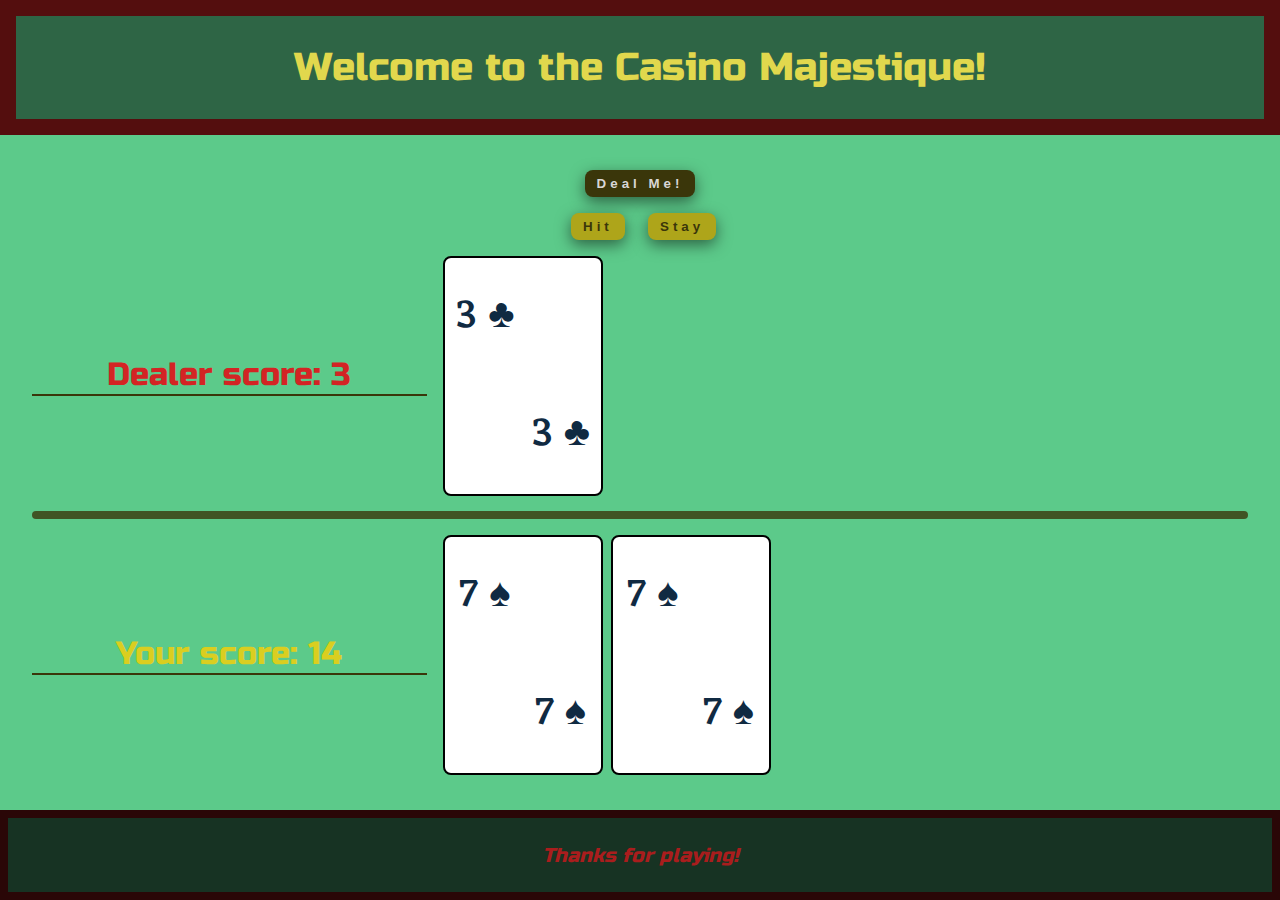
<file: index.html>
<!DOCTYPE html>
<html lang="en">

<head>
    <meta charset="UTF-8">
    <meta name="viewport" content="width=device-width, initial-scale=1.0">
    <title>Blackjack Casino Game</title>
    <link rel="shortcut icon" type="image/png" href="assets/images/Blackjack-icon.png">
    <link rel="stylesheet" href="assets/styles.css">

    <!-- sounds -->
    <audio id="clip1">
        <source src="assets/Sounds/card-flip2.wav">
        </source>
    </audio>
    <audio id="clip2">
        <source src="assets/Sounds/card-shuffle1.wav">
        </source>
    </audio>
    <audio id="clip3">
        <source src="assets/Sounds/card-flip1.mp3">
        </source>
    </audio>
    <audio id="clip4">
        <source src="assets/Sounds/suspense.flac">
        </source>
    </audio>
    <audio id="clip5">
        <source src="assets/Sounds/happy2.wav">
        </source>
    </audio>
    <audio id="clip6">
        <source src="assets/Sounds/sad2.wav">
        </source>
    </audio>
</head>

<body>
    <header>
        <h2>Welcome to the Casino Majestique!</h2>
    </header>


        <div class="game-container">
            <!-- win/lose/no-click modal boxes -->
            <div class="lose-overlay">
                <button class="btn lose">You lose! Run it back?</button>
            </div>
            <div class="win-overlay">
                <button class="btn win">You win! Double or nothing?</button>
            </div>
            <div class="no-click-overlay"></div>
            <!-- buttons -->
            <section class="btn-container">
                <button class="btn deal">Deal me!</button>
                <button class="btn hit">Hit</button>
                <!-- USED FOR TESTING <button class="btn shuffle">Shuffle</button> -->
                <button class="btn stay">Stay</button>
            </section>
            <!-- scores -->
            <section class="score-container">
                <div class="dealer-count">Dealer score: 0</div>
                <section class="dealer"></section>
            </section>
            <!-- cards -->
            
            <div class="divider"></div>
            <section class="score-container">
                <div class="player-count">Player score: 0</div>
                <section class="cards"></section>
            </section>


        </div>

    <footer>
        <h5>Thanks for playing!</h5>
    </footer>
    <script src="app.js"></script>
</body>

</html>
</file>
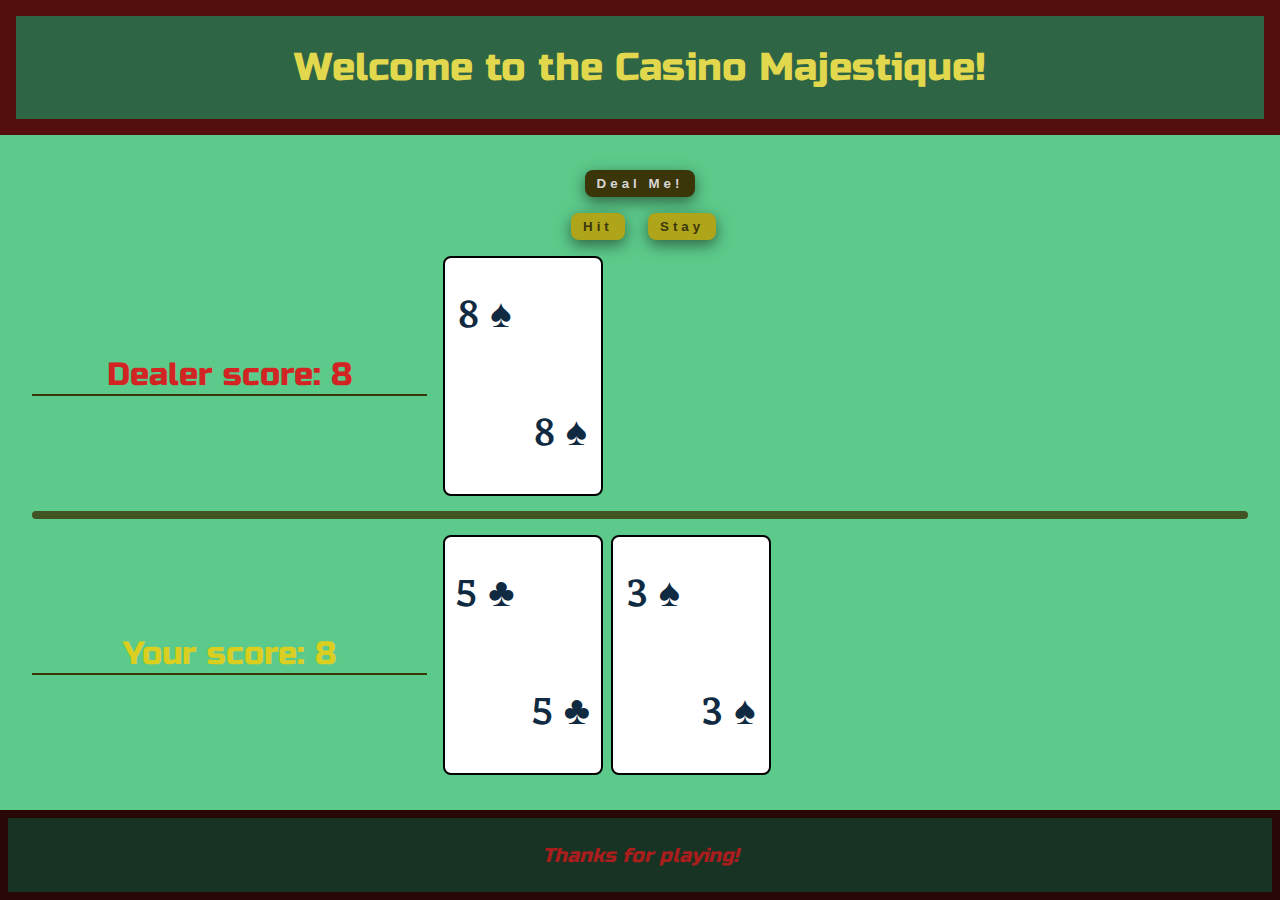
<file: BJindex.html>
<!DOCTYPE html>
<html lang="en">

<head>
    <meta charset="UTF-8">
    <meta name="viewport" content="width=device-width, initial-scale=1.0">
    <title>Document</title>

    <link rel="stylesheet" href="BJstyles.css">
    <link rel="stylesheet" href="https://cdnjs.cloudflare.com/ajax/libs/font-awesome/5.15.4/css/all.min.css"
        integrity="sha512-1ycn6IcaQQ40/MKBW2W4Rhis/DbILU74C1vSrLJxCq57o941Ym01SwNsOMqvEBFlcgUa6xLiPY/NS5R+E6ztJQ=="
        crossorigin="anonymous" referrerpolicy="no-referrer" />
    <!-- sounds -->
    <audio id="clip1">
        <source src="./Sounds/card-flip2.wav">
        </source>
    </audio>
    <audio id="clip2">
        <source src="./Sounds/card-shuffle1.wav">
        </source>
    </audio>
    <audio id="clip3">
        <source src="./Sounds/card-flip1.mp3">
        </source>
    </audio>
    <audio id="clip4">
        <source src="./Sounds/suspense.flac">
        </source>
    </audio>
    <audio id="clip5">
        <source src="./Sounds/happy2.wav">
        </source>
    </audio>
    <audio id="clip6">
        <source src="./Sounds/sad2.wav">
        </source>
    </audio>
</head>

<body>
    <header>
        <h2>Welcome to the Casino Majestique!</h2>
    </header>


        <div class="game-container">
            <!-- win/lose/no-click modal boxes -->
            <div class="lose-overlay">
                <button class="btn lose">You lose! Run it back?</button>
            </div>
            <div class="win-overlay">
                <button class="btn win">You win! Double or nothing?</button>
            </div>
            <div class="no-click-overlay"></div>
            <!-- buttons -->
            <section class="btn-container">
                <button class="btn deal">Deal me!</button>
                <button class="btn hit">Hit</button>
                <!-- USED FOR TESTING <button class="btn shuffle">Shuffle</button> -->
                <button class="btn stay">Stay</button>
            </section>
            <!-- scores -->
            <section class="score-container">
                <div class="dealer-count">Dealer score: 0</div>
                <section class="dealer"></section>
            </section>
            <!-- cards -->
            
            <div class="divider"></div>
            <section class="score-container">
                <div class="player-count">Player score: 0</div>
                <section class="cards"></section>
            </section>


        </div>

    <footer>
        <h5>Thanks for playing!</h5>
    </footer>
    <script src="BJapp.js"></script>
</body>

</html>
</file>
<file: assets/styles.css>
/* Start of Default Styles */

/* imported fonts */

@import url('https://fonts.googleapis.com/css2?family=Eczar:wght@400;500;700&family=Russo+One&display=swap');

/* Variables */

:root {
    /* colors */
    --primary-1: #abfece;
    --primary-2: #8ffdbd;
    --primary-3: #73fdad;
    --primary-4: #5cca8a;
    --primary-5: #459868;
    --primary-6: #2e6545;
    --primary-7: #173323;

    --secondary-1: #f0eba6;
    --secondary-2: #e9e279;
    --secondary-3: #e1d84d;
    --secondary-4: #dace20;
    --secondary-5: #aea51a;
    --secondary-6: #837c13;
    --secondary-7: #57520d;

    --tertiary-1: #e57c7c;
    --tertiary-2: #dc5050;
    --tertiary-3: #d32424;
    --tertiary-4: #a91d1d;
    --tertiary-5: #7f1616;
    --tertiary-6: #540e0e;
    --tertiary-7: #2a0707;

    --grey-0: #d8d6d6;
    --grey-1: #9eb2c7;
    --grey-2: #829ab0;
    --grey-3: #617d98;
    --grey-4: #48647f;
    --grey-5: #324d67;
    --grey-6: #243a52;
    --grey-7: #102a42;

    --brown: #3a360a;
    --white: #fff;
    --black: #000;
    /* fonts */
    --ff-primary: "Eczar", serif;
    --ff-secondary: "Russo One", sans-serif;
    --smallText: 0.7em;
    /* other */
    --textColor: var(--grey-7);
    --backgroundColor: var(--grey-1);
    --transition: all 0.5s linear;
    --letterSpacing: 0.25rem;
    --radius: 0.5rem;
    /* box shadow */
    --light-shadow: 0 5px 15px rgba(0, 0, 0, 0.5);
    --dark-shadow: 0 5px 15px rgba(0, 0, 0, 0.8);
    /* for lining up page */
    --max-width: 1170px;
    /* for lining up specific content */
    --fixed-width: 620px;
}

/* Global Styles */

*, ::after, ::before {
    margin: 0;
    padding: 0;
    box-sizing: border-box;
}

body {
    background: var(--primary-4);
    font-family: var(--ff-primary);
    font-weight: 400;
    color: var(--textColor);
    padding: 0;
}

h1,
h2,
h3,
h4,
h5 {
    margin: 0;
    font-family: var(--ff-secondary);
    font-weight: 400;
}
h1 {
    font-size: 3.052rem;
}
h2 {
    font-size: 2.441rem;
}
h3 {
    font-size: 1.953rem;
}
h4 {
    font-size: 1.563rem;
}
h5 {
    font-size: 1.25rem;
    font-style: italic;
}

/* End of Default Styles */

/* General formatting */
header {
    display: flex;
    justify-content: center;
    align-items: center;
    text-align: center;
    background: var(--primary-6);
    padding: 1rem;
    color: var(--secondary-3);
    border: 1rem solid var(--tertiary-6);
    height: 15vh;
}

.game-container {
    margin: auto;
    padding: 2.5rem;
    display: flex;
    flex-direction: column;
    justify-content: space-evenly;
    align-items: center;
    gap: 0.75rem;
    width: 100%;
    padding: 2rem;
    height: 75vh;
}
footer {
    display: flex;
    justify-content: center;
    align-items: center;
    background: var(--primary-7);
    width: 100%;
    height: 10vh;
    border: 0.5rem solid var(--tertiary-7);
    color: var(--tertiary-4)
}


/* Buttons */

.btn {
    cursor: grab;
    color: var(--brown);
    background: var(--secondary-5);
    border: transparent;
    border-radius: var(--radius);
    letter-spacing: var(--letterSpacing);
    padding: 0.375rem 0.75rem;
    box-shadow: var(--light-shadow);
    transition: var(--transition);
    text-transform: capitalize;
    display: inline-block;
    font-weight: 700;
}

.btn:hover {
    background: var(--secondary-4);
    box-shadow: var(--dark-shadow);
}
.btn-container {
    display: grid;
    grid-template-columns: 1fr 1fr;
    grid-template-rows: 1fr 1fr;
    gap: 1rem;
    justify-items: center;
}
.deal {
    grid-column: 1 / span 2;
    background: var(--brown);
    color: var(--grey-0);
}
.deal:hover {
    background: var(--grey-6);
}

/* Scores */

.score-container {
    display: grid;
    grid-template-columns: 1fr 1fr 1fr;
    align-items: center;
    gap: 1rem;
    width: 100%;
    font-family: var(--ff-secondary);
    font-size: 2em;
}
.dealer-count {
    text-align: center;
    color: var(--tertiary-3);
    border-bottom: 2px solid var(--brown);
}
.player-count {
    text-align: center;
    color: var(--secondary-4);
    border-bottom: 2px solid var(--brown);
}

/* Play area */

.cards, .dealer {
    display: flex;
    justify-content: flex-start;
    gap: 0.5rem;
    grid-column: 2 / span 2;
}
.divider {
    border-radius: var(--radius);
    background: var(--brown);
    opacity: 0.8;
    height: 0.5rem;
    width: 100%;
}
.card {
    display: flex;
    flex-wrap: wrap;
    justify-content: center;
    align-items: center;
    padding: 0 0.15rem;
    height: 15rem;
    width: 10rem;
    border: 2px solid black;
    border-radius: var(--radius);
    background: var(--white);
    font-size: 2.5rem;
    font-family: var(--ff-primary);
    font-weight: 500;
}
.card > p {
    display: flex;
    align-items: center;
    justify-content: center;
    width: 50%;
    height: 50%;
}

/* Overlays to reset game */

.win,
.lose {
    height: 3rem;
    color: var(--black);
    font-weight: 700;
}
.lose {
    background: var(--tertiary-2);
    
}
.win {
    background: var(--primary-5);
}
.lose-overlay {
    display: grid;
    place-items: center;
    position: fixed;
    top: 0;
    left: 0;
    width: 100%;
    height: 100%;
    background: rgba(197, 134, 248, 0.2);
    /* transition: var(--transition); */
    visibility: hidden;
    z-index: -10;
}
.lose-modal {
    visibility: visible;
    z-index: 10;
}
.win-overlay {
    display: grid;
    place-items: center;
    position: fixed;
    top: 0;
    left: 0;
    width: 100%;
    height: 100%;
    background: rgba(223, 214, 88, 0.2);
    /* transition: var(--transition); */
    visibility: hidden;
    z-index: -10;
}
.win-modal {
    visibility: visible;
    z-index: 10;
}

/* Overlay to prevent unwanted click events */

.no-click-overlay {
    display: grid;
    place-items: center;
    position: fixed;
    top: 0;
    left: 0;
    width: 100%;
    height: 100%;
    visibility: hidden;
    z-index: -10;
}
.no-click-modal {
    z-index: 9;
    visibility: visible;
}

/* Responsive */
/* Having difficulties with vertical responsiveness */

@media screen and (max-width: 720px) {
    header > h2 {
        font-size: 2rem;
    }
    .card {
        padding: 0 0.15rem;
        height: 9rem;
        width: 6.3rem;
        font-size: 1.5rem;

    }
}
@media screen and (max-width: 450px) {
    .card {
        display: column;
        justify-content: center;
        align-items: center;
        padding: 1rem;
        padding: 0 0.05rem;
        height: 6.6rem;
        width: 4.62rem;
        font-size: 2rem;
        overflow: hidden;
    }
    .card > p {
        visibility: hidden;

    }
    .card > p:nth-child(1) {
        visibility: visible;
        width: 100%;
        height: 100%;
    }
}
</file>
<file: BJstyles.css>
/* Start of Default Styles */

/* imported fonts */

@import url('https://fonts.googleapis.com/css2?family=Eczar:wght@400;500;700&family=Russo+One&display=swap');

/* Variables */

:root {
    /* colors */
    --primary-1: #abfece;
    --primary-2: #8ffdbd;
    --primary-3: #73fdad;
    --primary-4: #5cca8a;
    --primary-5: #459868;
    --primary-6: #2e6545;
    --primary-7: #173323;

    --secondary-1: #f0eba6;
    --secondary-2: #e9e279;
    --secondary-3: #e1d84d;
    --secondary-4: #dace20;
    --secondary-5: #aea51a;
    --secondary-6: #837c13;
    --secondary-7: #57520d;

    --tertiary-1: #e57c7c;
    --tertiary-2: #dc5050;
    --tertiary-3: #d32424;
    --tertiary-4: #a91d1d;
    --tertiary-5: #7f1616;
    --tertiary-6: #540e0e;
    --tertiary-7: #2a0707;

    --grey-0: #d8d6d6;
    --grey-1: #9eb2c7;
    --grey-2: #829ab0;
    --grey-3: #617d98;
    --grey-4: #48647f;
    --grey-5: #324d67;
    --grey-6: #243a52;
    --grey-7: #102a42;

    --brown: #3a360a;
    --white: #fff;
    --black: #000;
    /* fonts */
    --ff-primary: "Eczar", serif;
    --ff-secondary: "Russo One", sans-serif;
    --smallText: 0.7em;
    /* other */
    --textColor: var(--grey-7);
    --backgroundColor: var(--grey-1);
    --transition: all 0.5s linear;
    --letterSpacing: 0.25rem;
    --radius: 0.5rem;
    /* box shadow */
    --light-shadow: 0 5px 15px rgba(0, 0, 0, 0.5);
    --dark-shadow: 0 5px 15px rgba(0, 0, 0, 0.8);
    /* for lining up page */
    --max-width: 1170px;
    /* for lining up specific content */
    --fixed-width: 620px;
}

/* Global Styles */

*, ::after, ::before {
    margin: 0;
    padding: 0;
    box-sizing: border-box;
}

body {
    background: var(--primary-4);
    font-family: var(--ff-primary);
    font-weight: 400;
    color: var(--textColor);
    padding: 0;
}

h1,
h2,
h3,
h4,
h5 {
    margin: 0;
    font-family: var(--ff-secondary);
    font-weight: 400;
}
h1 {
    font-size: 3.052rem;
}
h2 {
    font-size: 2.441rem;
}
h3 {
    font-size: 1.953rem;
}
h4 {
    font-size: 1.563rem;
}
h5 {
    font-size: 1.25rem;
    font-style: italic;
}

/* End of Default Styles */

/* General formatting */
header {
    display: flex;
    justify-content: center;
    align-items: center;
    text-align: center;
    background: var(--primary-6);
    padding: 1rem;
    color: var(--secondary-3);
    border: 1rem solid var(--tertiary-6);
    height: 15vh;
}

.game-container {
    margin: auto;
    padding: 2.5rem;
    display: flex;
    flex-direction: column;
    justify-content: space-evenly;
    align-items: center;
    gap: 0.75rem;
    width: 100%;
    padding: 2rem;
    height: 75vh;
}
footer {
    display: flex;
    justify-content: center;
    align-items: center;
    background: var(--primary-7);
    width: 100%;
    height: 10vh;
    border: 0.5rem solid var(--tertiary-7);
    color: var(--tertiary-4)
}


/* Buttons */

.btn {
    cursor: grab;
    color: var(--brown);
    background: var(--secondary-5);
    border: transparent;
    border-radius: var(--radius);
    letter-spacing: var(--letterSpacing);
    padding: 0.375rem 0.75rem;
    box-shadow: var(--light-shadow);
    transition: var(--transition);
    text-transform: capitalize;
    display: inline-block;
    font-weight: 700;
}

.btn:hover {
    background: var(--secondary-4);
    box-shadow: var(--dark-shadow);
}
.btn-container {
    display: grid;
    grid-template-columns: 1fr 1fr;
    grid-template-rows: 1fr 1fr;
    gap: 1rem;
    justify-items: center;
}
.deal {
    grid-column: 1 / span 2;
    background: var(--brown);
    color: var(--grey-0);
}
.deal:hover {
    background: var(--grey-6);
}

/* Scores */

.score-container {
    display: grid;
    grid-template-columns: 1fr 1fr 1fr;
    align-items: center;
    gap: 1rem;
    width: 100%;
    font-family: var(--ff-secondary);
    font-size: 2em;
}
.dealer-count {
    text-align: center;
    color: var(--tertiary-3);
    border-bottom: 2px solid var(--brown);
}
.player-count {
    text-align: center;
    color: var(--secondary-4);
    border-bottom: 2px solid var(--brown);
}

/* Play area */

.cards, .dealer {
    display: flex;
    justify-content: flex-start;
    gap: 0.5rem;
    grid-column: 2 / span 2;
}
.divider {
    border-radius: var(--radius);
    background: var(--brown);
    opacity: 0.8;
    height: 0.5rem;
    width: 100%;
}
.card {
    display: flex;
    flex-wrap: wrap;
    justify-content: center;
    align-items: center;
    padding: 0 0.15rem;
    height: 15rem;
    width: 10rem;
    border: 2px solid black;
    border-radius: var(--radius);
    background: var(--white);
    font-size: 2.5rem;
    font-family: var(--ff-primary);
    font-weight: 500;
}
.card > p {
    display: flex;
    align-items: center;
    justify-content: center;
    width: 50%;
    height: 50%;
}

/* Overlays to reset game */

.win,
.lose {
    height: 3rem;
    color: var(--black);
    font-weight: 700;
}
.lose {
    background: var(--tertiary-2);
    
}
.win {
    background: var(--primary-5);
}
.lose-overlay {
    display: grid;
    place-items: center;
    position: fixed;
    top: 0;
    left: 0;
    width: 100%;
    height: 100%;
    background: rgba(197, 134, 248, 0.2);
    /* transition: var(--transition); */
    visibility: hidden;
    z-index: -10;
}
.lose-modal {
    visibility: visible;
    z-index: 10;
}
.win-overlay {
    display: grid;
    place-items: center;
    position: fixed;
    top: 0;
    left: 0;
    width: 100%;
    height: 100%;
    background: rgba(223, 214, 88, 0.2);
    /* transition: var(--transition); */
    visibility: hidden;
    z-index: -10;
}
.win-modal {
    visibility: visible;
    z-index: 10;
}

/* Overlay to prevent unwanted click events */

.no-click-overlay {
    display: grid;
    place-items: center;
    position: fixed;
    top: 0;
    left: 0;
    width: 100%;
    height: 100%;
    visibility: hidden;
    z-index: -10;
}
.no-click-modal {
    z-index: 9;
    visibility: visible;
}

/* Responsive */
/* Having difficulties with vertical responsiveness */

@media screen and (max-width: 720px) {
    header > h2 {
        font-size: 2rem;
    }
    .card {
        padding: 0 0.15rem;
        height: 9rem;
        width: 6.3rem;
        font-size: 1.5rem;

    }
}
@media screen and (max-width: 450px) {
    .card {
        display: column;
        justify-content: center;
        align-items: center;
        padding: 1rem;
        padding: 0 0.05rem;
        height: 6.6rem;
        width: 4.62rem;
        font-size: 2rem;
        overflow: hidden;
    }
    .card > p {
        visibility: hidden;

    }
    .card > p:nth-child(1) {
        visibility: visible;
        width: 100%;
        height: 100%;
    }
}
</file>
